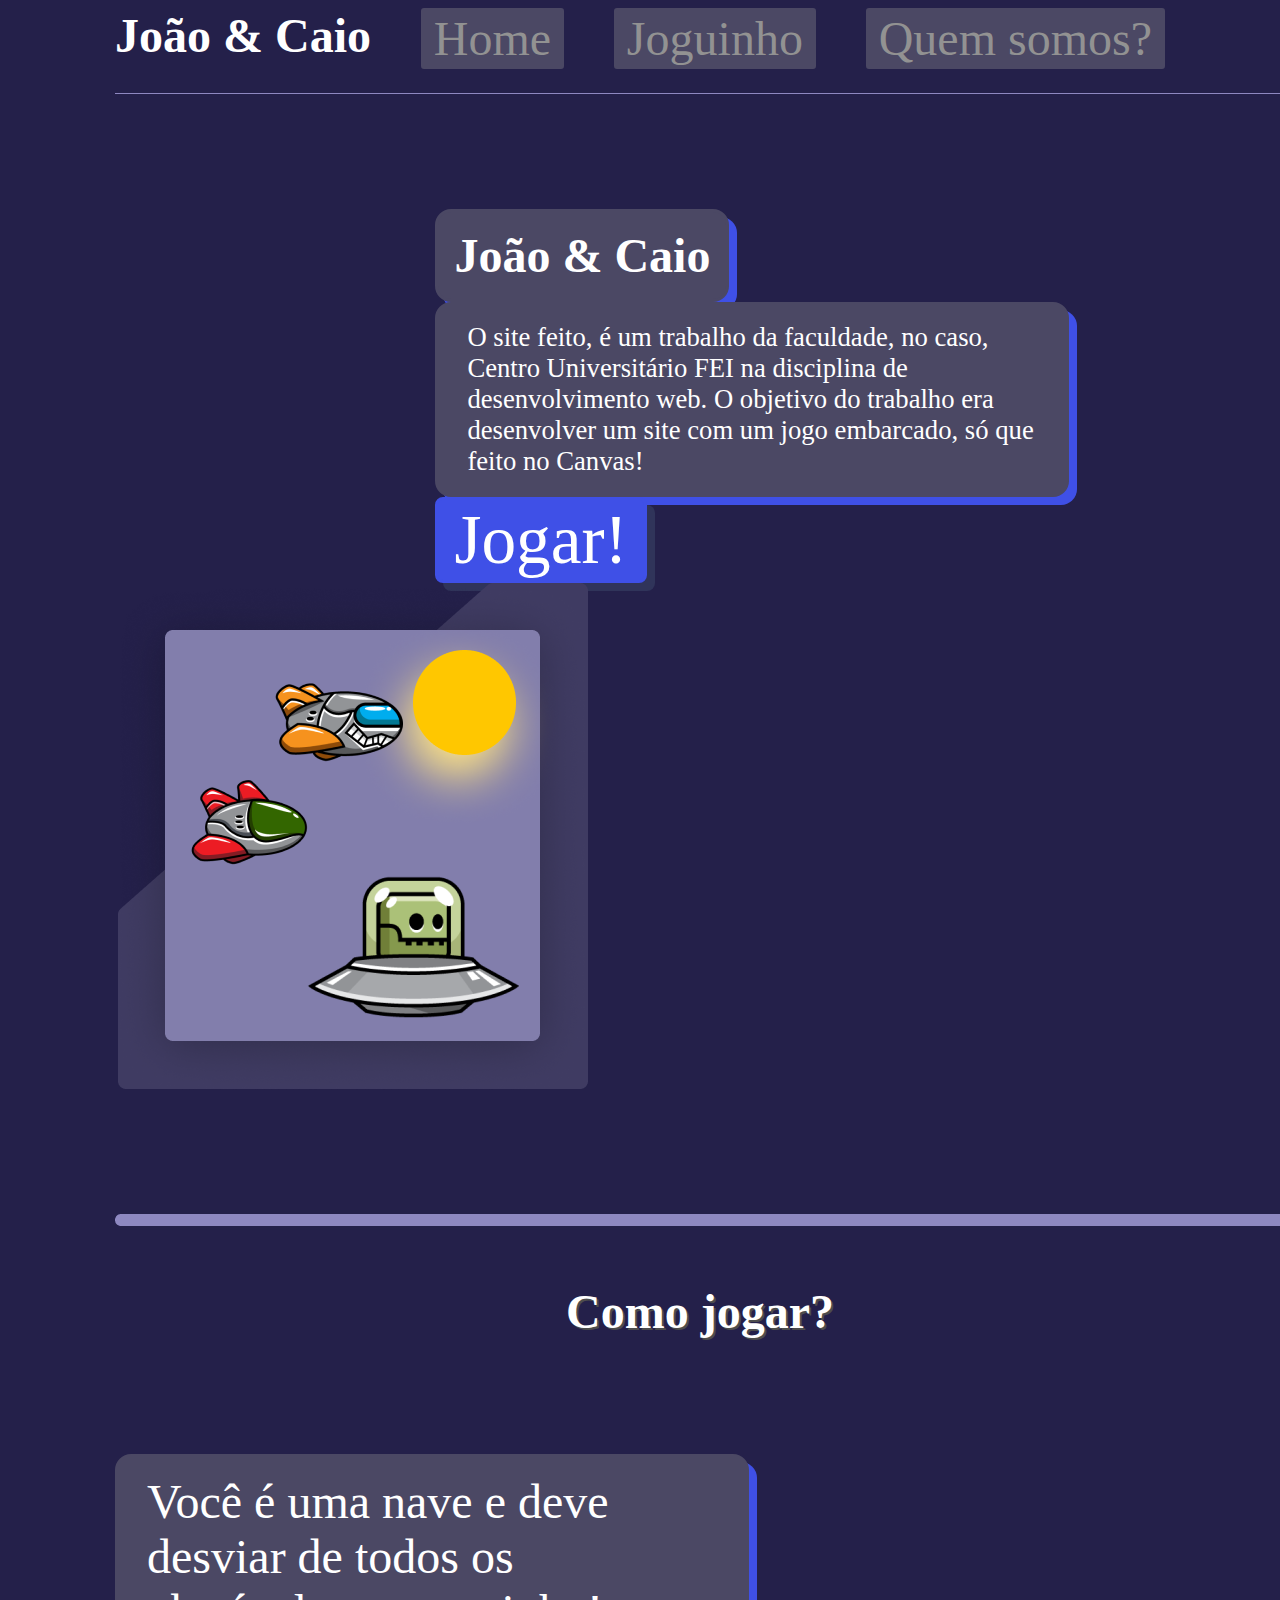
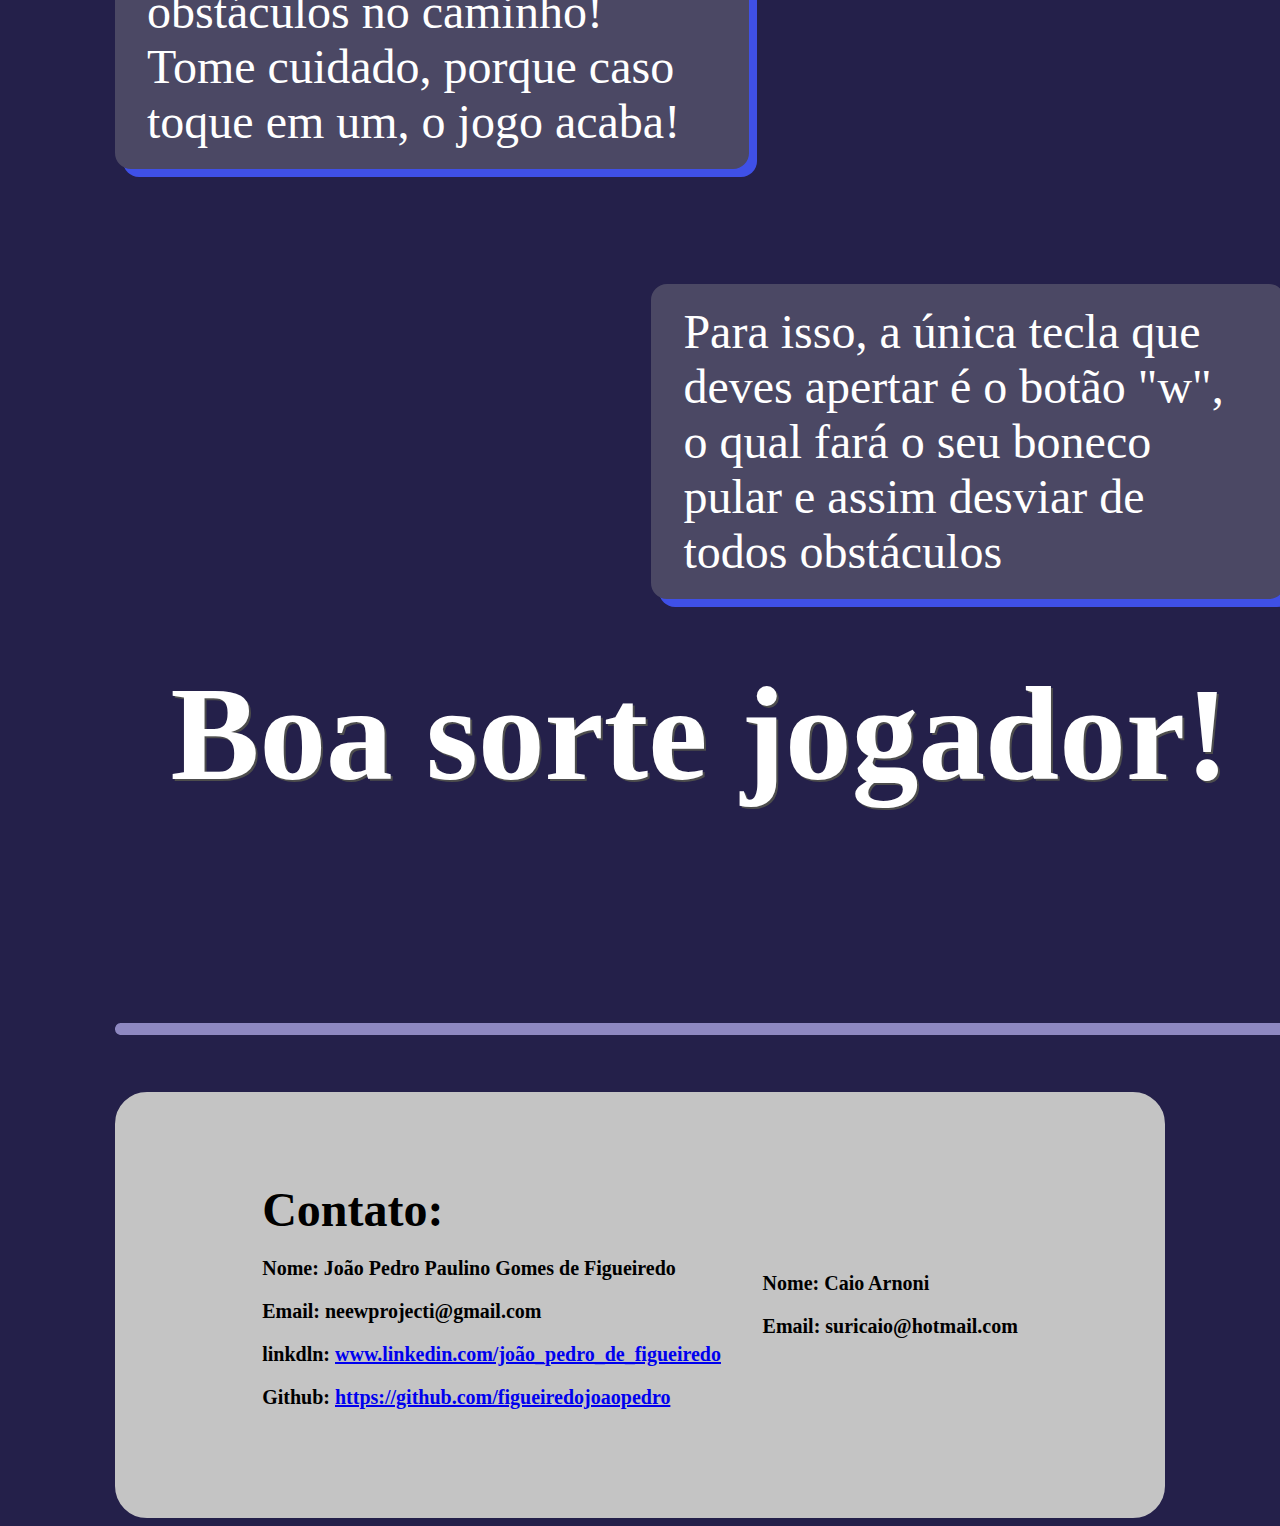
<file: index.html>
<!DOCTYPE html>
<html lang="en">
<head>
    <!--PAGE INFO-->
    <meta charset="UTF-8">
    <meta http-equiv="X-UA-Compatible" content="IE=edge">
    <meta name="viewport" content="width=device-width, initial-scale=1.0">
    <!--TITLE BAR-->
    <link rel="icon" href="./images/dinosur.png">
    <title>João & Caio</title>
    <!--Style sheets-->
    <link rel="stylesheet" href="styleSheets/home.css">
</head>
<body>
    <header>
        <div id='logoEMenu'>
            <h1>João & Caio</h1>
            <a href="index.html">Home</a>
            <a href="joguinho.html">Joguinho</a>
            <a href="quemsomos.html">Quem somos?</a>
        </div>
        <img id = 'divisoria' src="images/Rectangle 13.png" alt="divisoria">
    </header>
    <!-------------------------------------------------------------------------------------->
    <main>
        <section id='firstSection'>
            <!--I thought in this first div to organize the images in the side of the article and etc-->
            <div id='left_container'>
                <!--Just our logo in the first section-->
                <h1 id='logo_firstSection'>João & Caio</h1>
                <!--The little first article in the beginning-->
                <article class='artigos'>
                    O site feito, é um trabalho da faculdade, no caso, 
                    Centro Universitário FEI na disciplina de desenvolvimento web. 
                    O objetivo do trabalho era desenvolver um site com um jogo embarcado, só que feito no Canvas!
                </article>
                <!--button to play-->
                <button id='play_button' onclick='playButton()'>Jogar!</button>
            </div>
            <div id='right_container'>
                <img src="images/imagem1.png" alt="um trex e 2 pterodatius voando sobre um quadrado">
            </div>
        </section>
        <section id='second_section'>
            <img class='thick_divisory'src="images/Rectangle 17.png" alt="divisoria">
            <div id='como_jogar'>
                <h1>Como jogar?</h1>
            </div>
            <div>
                <article class='artigos' id='left_article'>
                    Você é uma nave e deve desviar de todos
                    os obstáculos no caminho!
                    Tome cuidado, porque caso toque em um, o jogo
                    acaba!
                </article>
            </div>
            <div>
                <article class='artigos' id='right_article'>
                    Para isso, a única tecla que deves apertar
                    é o botão "w", o qual fará o seu boneco
                    pular e assim desviar de todos obstáculos
                </article>
            </div>
            <div>
                <h2>Boa sorte jogador!</h2>
            </div>
            <img class='thick_divisory' src="images/Rectangle 17.png" alt="divisoria">
        </section>
    </main>
    <!------------------------------------------------------------------------------------------>
    <footer>
        <div>
            <h1>
                Contato:
            </h1>
            <p>Nome: João Pedro Paulino Gomes de Figueiredo</p>
            <p>Email: neewprojecti@gmail.com</p>
            <p>linkdln: <a href="https://www.linkedin.com/in/jo%C3%A3o-pedro-de-figueiredo-066b00213/">www.linkedin.com/joão_pedro_de_figueiredo</a></p>
            <p>Github: <a href="https://github.com/figueiredojoaopedro">https://github.com/figueiredojoaopedro</a></p>
        </div>
        <div>
            <p>Nome: Caio Arnoni</p>
            <p>Email: suricaio@hotmail.com</p>
        </div>
    </footer>
    <script src="./scripts/home.js"></script>
</body>
</html>
</file>
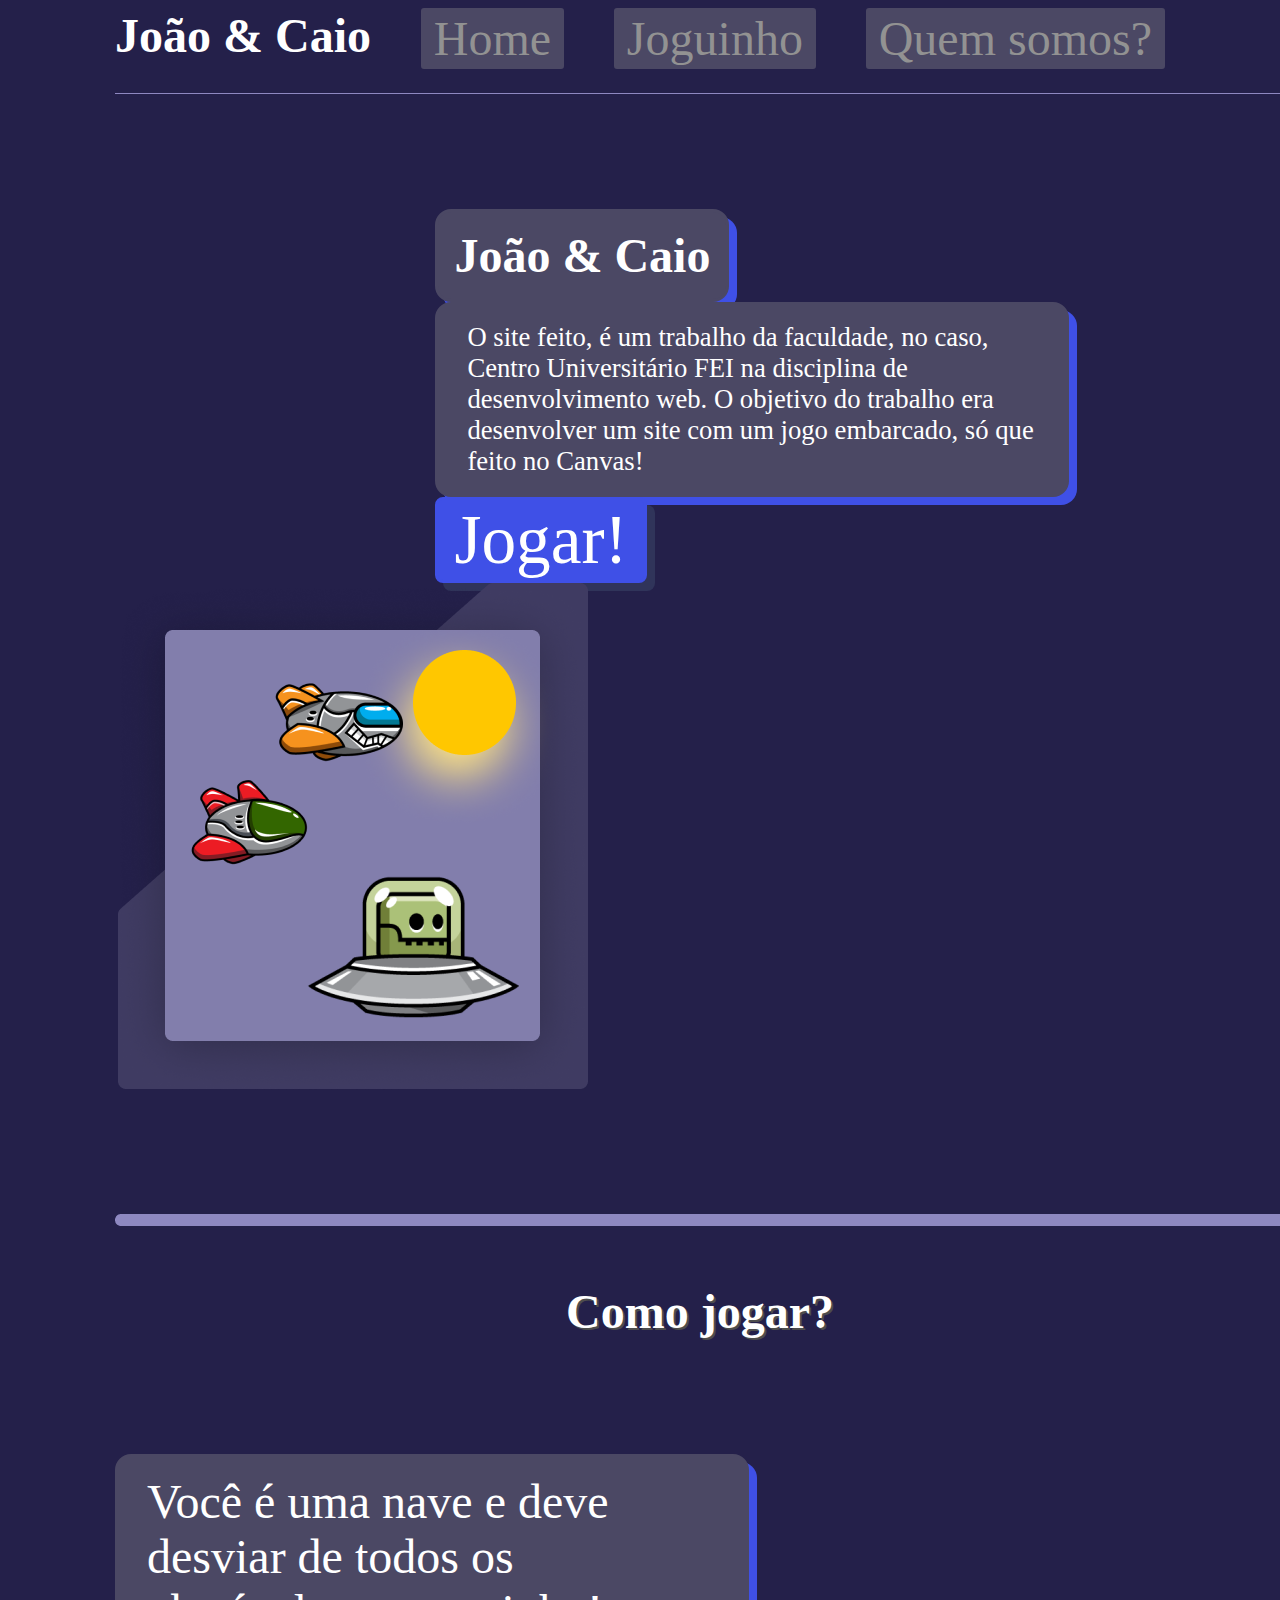
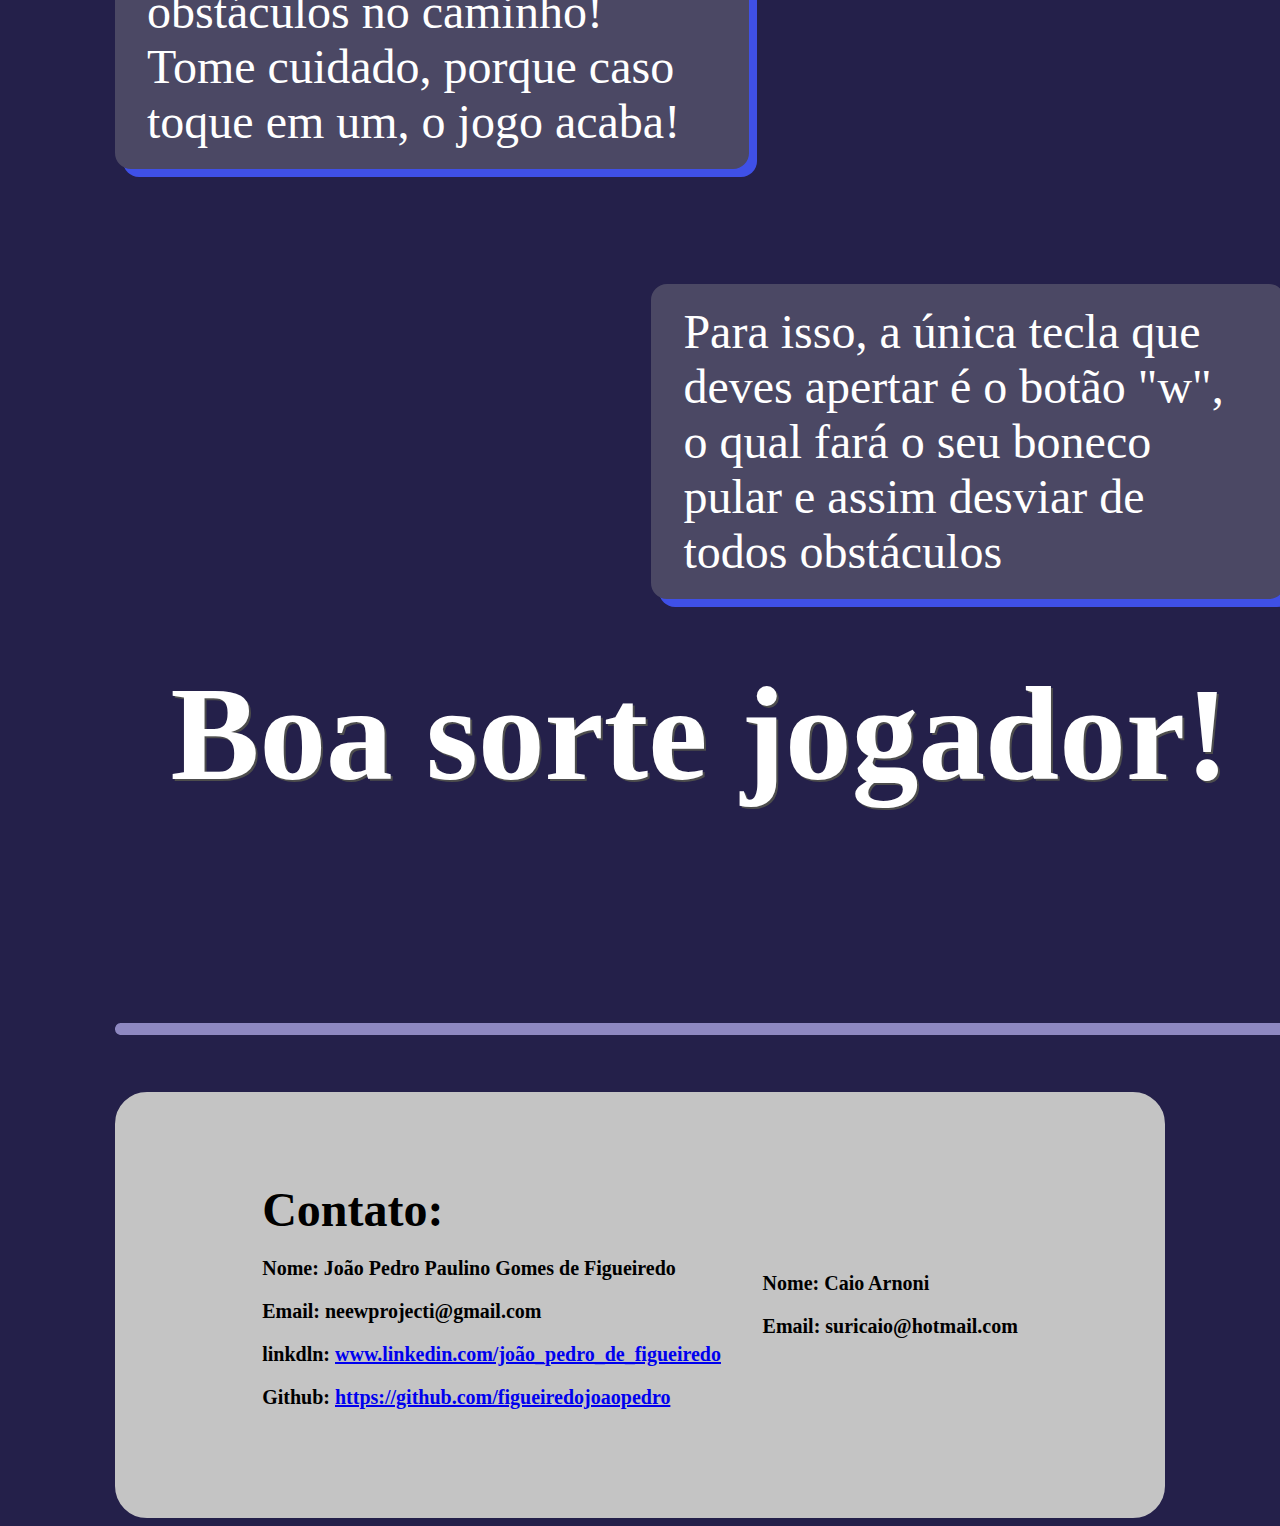
<file: home.html>
<!DOCTYPE html>
<html lang="en">
<head>
    <!--PAGE INFO-->
    <meta charset="UTF-8">
    <meta http-equiv="X-UA-Compatible" content="IE=edge">
    <meta name="viewport" content="width=device-width, initial-scale=1.0">
    <!--TITLE BAR-->
    <link rel="icon" href="./images/dinosur.png">
    <title>João & Caio</title>
    <!--Style sheets-->
    <link rel="stylesheet" href="styleSheets/home.css">
</head>
<body>
    <header>
        <div id='logoEMenu'>
            <h1>João & Caio</h1>
            <a href="home.html">Home</a>
            <a href="joguinho.html">Joguinho</a>
            <a href="quemsomos.html">Quem somos?</a>
        </div>
        <img id = 'divisoria' src="images/Rectangle 13.png" alt="divisoria">
    </header>
    <!-------------------------------------------------------------------------------------->
    <main>
        <section id='firstSection'>
            <!--I thought in this first div to organize the images in the side of the article and etc-->
            <div id='left_container'>
                <!--Just our logo in the first section-->
                <h1 id='logo_firstSection'>João & Caio</h1>
                <!--The little first article in the beginning-->
                <article class='artigos'>
                    O site feito, é um trabalho da faculdade, no caso, 
                    Centro Universitário FEI na disciplina de desenvolvimento web. 
                    O objetivo do trabalho era desenvolver um site com um jogo embarcado, só que feito no Canvas!
                </article>
                <!--button to play-->
                <button id='play_button' onclick='playButton()'>Jogar!</button>
            </div>
            <div id='right_container'>
                <img src="images/imagem1.png" alt="um trex e 2 pterodatius voando sobre um quadrado">
            </div>
        </section>
        <section id='second_section'>
            <img class='thick_divisory'src="images/Rectangle 17.png" alt="divisoria">
            <div id='como_jogar'>
                <h1>Como jogar?</h1>
            </div>
            <div>
                <article class='artigos' id='left_article'>
                    Você é uma nave e deve desviar de todos
                    os obstáculos no caminho!
                    Tome cuidado, porque caso toque em um, o jogo
                    acaba!
                </article>
            </div>
            <div>
                <article class='artigos' id='right_article'>
                    Para isso, a única tecla que deves apertar
                    é o botão "w", o qual fará o seu boneco
                    pular e assim desviar de todos obstáculos
                </article>
            </div>
            <div>
                <h2>Boa sorte jogador!</h2>
            </div>
            <img class='thick_divisory' src="images/Rectangle 17.png" alt="divisoria">
        </section>
    </main>
    <!------------------------------------------------------------------------------------------>
    <footer>
        <div>
            <h1>
                Contato:
            </h1>
            <p>Nome: João Pedro Paulino Gomes de Figueiredo</p>
            <p>Email: neewprojecti@gmail.com</p>
            <p>linkdln: <a href="https://www.linkedin.com/in/jo%C3%A3o-pedro-de-figueiredo-066b00213/">www.linkedin.com/joão_pedro_de_figueiredo</a></p>
            <p>Github: <a href="https://github.com/figueiredojoaopedro">https://github.com/figueiredojoaopedro</a></p>
        </div>
        <div>
            <p>Nome: Caio Arnoni</p>
            <p>Email: suricaio@hotmail.com</p>
        </div>
    </footer>
    <script src="./scripts/home.js"></script>
</body>
</html>
</file>
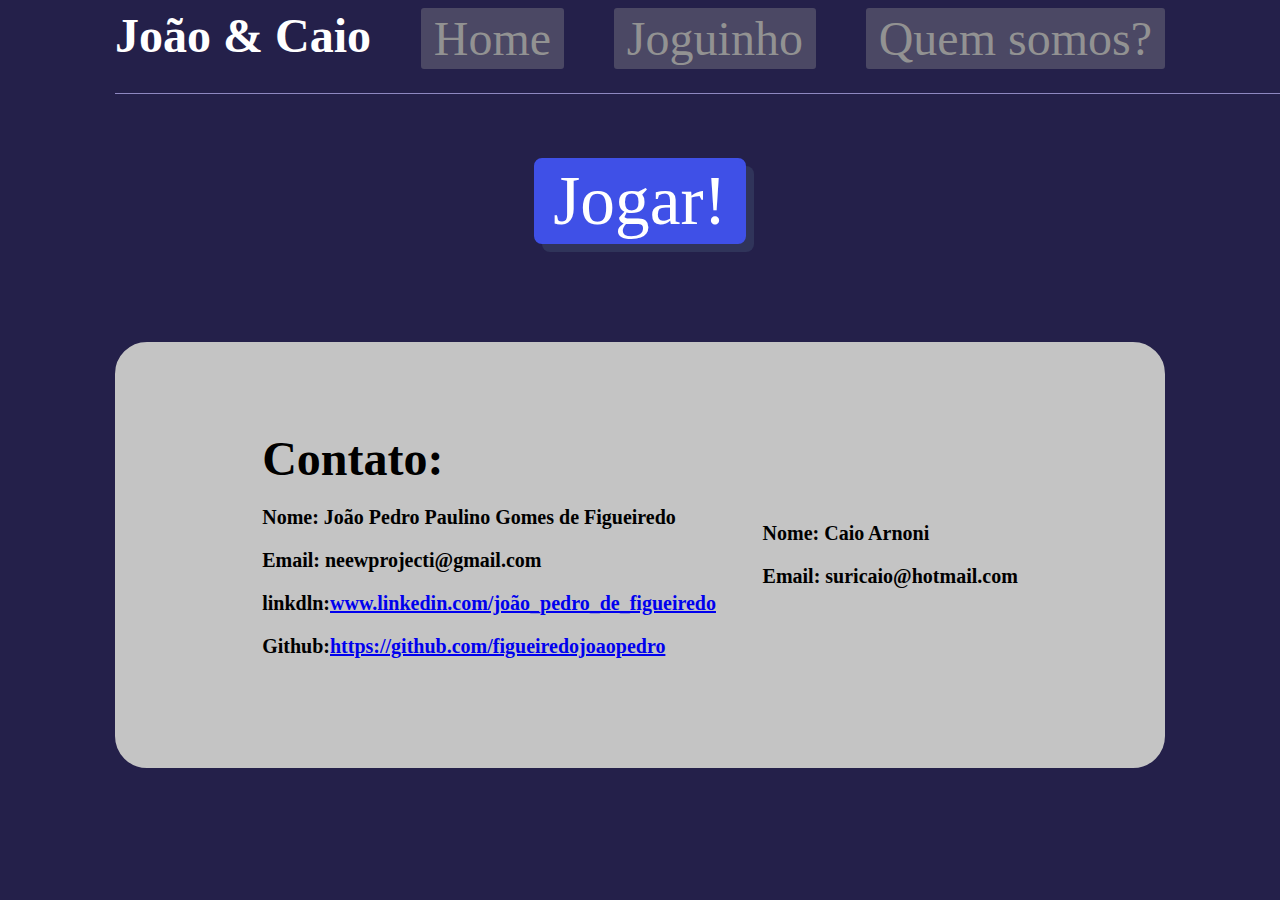
<file: joguinho.html>
<!DOCTYPE html>
<html lang="en">
<head>
    <!--PAGE INFO-->
    <meta charset="UTF-8">
    <meta http-equiv="X-UA-Compatible" content="IE=edge">
    <meta name="viewport" content="width=device-width, initial-scale=1.0">
    <!--TITLE BAR-->
    <link rel="icon" href="./images/dinosur.png">
    <title>João & Caio</title>
    <!--Style sheets-->
    <link rel="stylesheet" href="styleSheets/game.css">
</head>
<body>
    <header>
        <div id='logoEMenu'>
            <h1>João & Caio</h1>
            <a href="index.html">Home</a>
            <a href="joguinho.html">Joguinho</a>
            <a href="quemsomos.html">Quem somos?</a>
        </div>
        <img id = 'divisoria' src="images/Rectangle 13.png" alt="divisoria">
    </header>
    <!-------------------------------------------------------------------------------------->
    <main>
        <div id="things">
            <button id="loadGame" onclick="loadGame()">
                Jogar!
            </button>
        </div>
    </main>
    <!-------------------------------------------------------------------------------------->
    <footer>
        <div>
            <h1>
                Contato:
            </h1>
            <p>Nome: João Pedro Paulino Gomes de Figueiredo</p>
            <p>Email: neewprojecti@gmail.com</p>
            <p>linkdln: <a href="https://www.linkedin.com/in/jo%C3%A3o-pedro-de-figueiredo-066b00213/">www.linkedin.com/joão_pedro_de_figueiredo</a></p>
            <p>Github: <a href="https://github.com/figueiredojoaopedro">https://github.com/figueiredojoaopedro</a></p>
        </div>
        <div>
            <p>Nome: Caio Arnoni</p>
            <p>Email: suricaio@hotmail.com</p>
        </div>
    </footer>
    <script src="./scripts/mainCanvas.js"></script>
</body>
</html>
</file>
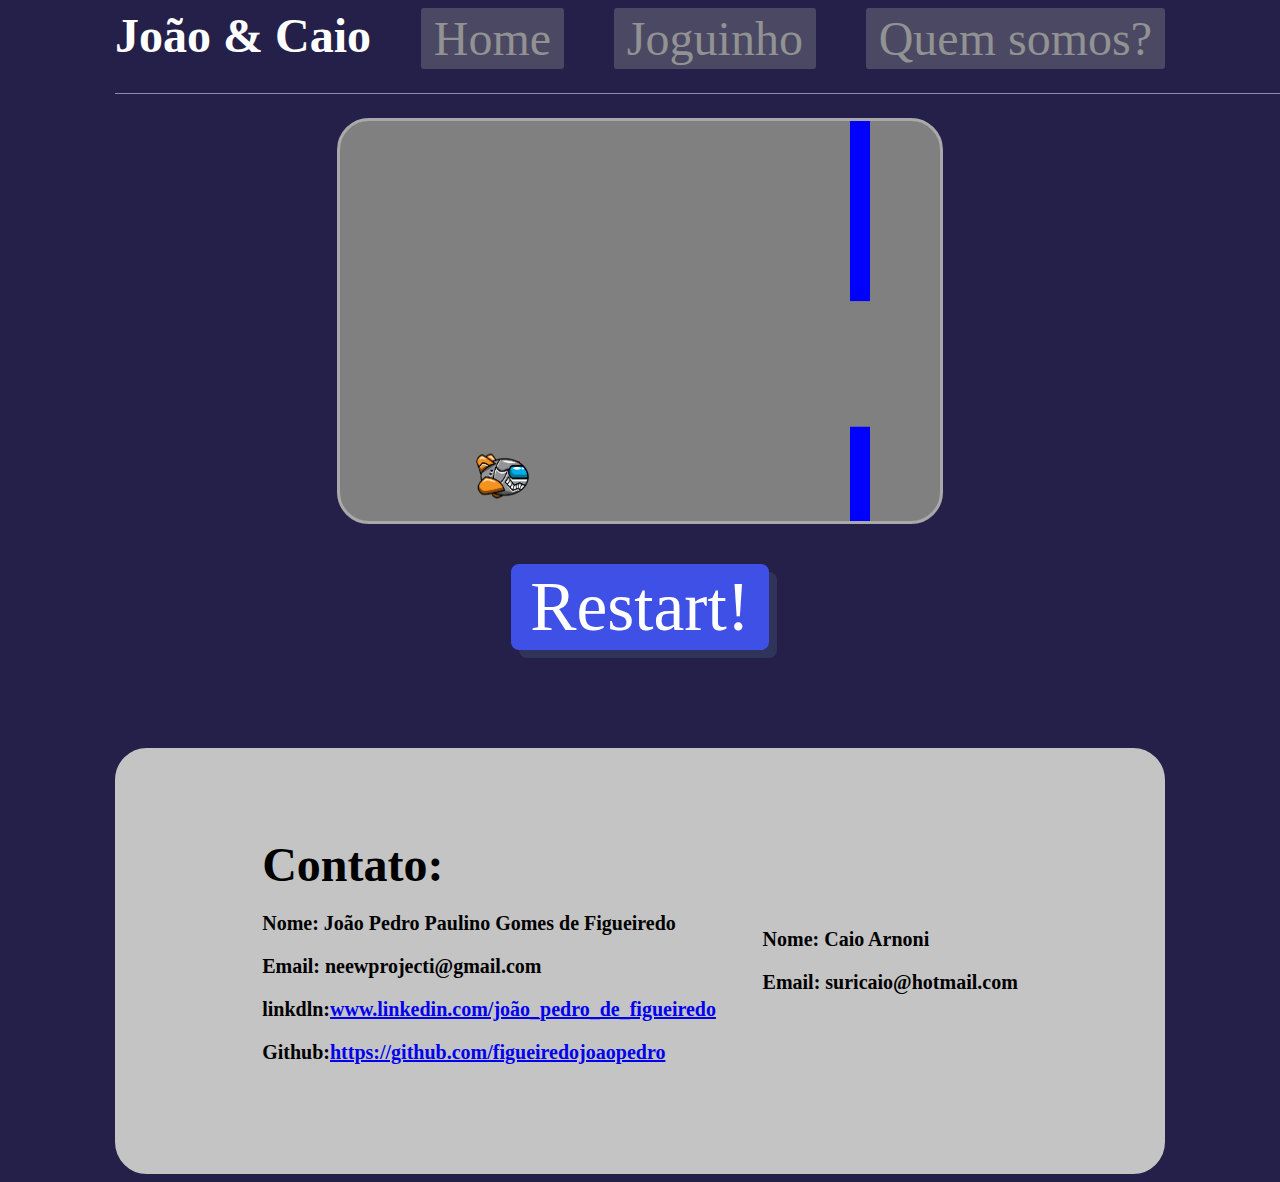
<file: paginaDoJogo.html>
<!DOCTYPE html>
<html lang="en">
<head>
    <meta charset="UTF-8">
    <meta http-equiv="X-UA-Compatible" content="IE=edge">
    <meta name="viewport" content="width=device-width, initial-scale=1.0">
    <title>João&Caio</title>
    <link rel="stylesheet" href="styleSheets/game.css">
    <link rel="icon" href="./images/dinosur.png">
</head>
<body>
    <header>
        <div id='logoEMenu'>
            <h1>João & Caio</h1>
            <a href="index.html">Home</a>
            <a href="joguinho.html">Joguinho</a>
            <a href="quemsomos.html">Quem somos?</a>
        </div>
        <img id = 'divisoria' src="images/Rectangle 13.png" alt="divisoria">
    </header>
    <!----------------------------------------------------------------------->

    <div id='divCanvas'>
        <canvas id="canvas1" width='100%'></canvas>
        <button id='restart' onclick="restart()">Restart!</button>
    </div>
    <script src="scripts/bird.js"></script>
    <script src="scripts/obstacles.js"></script>
    <script src="scripts/mainCanvas.js"></script>

    <!----------------------------------------------------------------------->
    <footer>
        <div>
            <h1>
                Contato:
            </h1>
            <p>Nome: João Pedro Paulino Gomes de Figueiredo</p>
            <p>Email: neewprojecti@gmail.com</p>
            <p>linkdln: <a href="https://www.linkedin.com/in/jo%C3%A3o-pedro-de-figueiredo-066b00213/">www.linkedin.com/joão_pedro_de_figueiredo</a></p>
            <p>Github: <a href="https://github.com/figueiredojoaopedro">https://github.com/figueiredojoaopedro</a></p>
        </div>
        <div>
            <p>Nome: Caio Arnoni</p>
            <p>Email: suricaio@hotmail.com</p>
        </div>
    </footer>
</body>
</html>
</file>
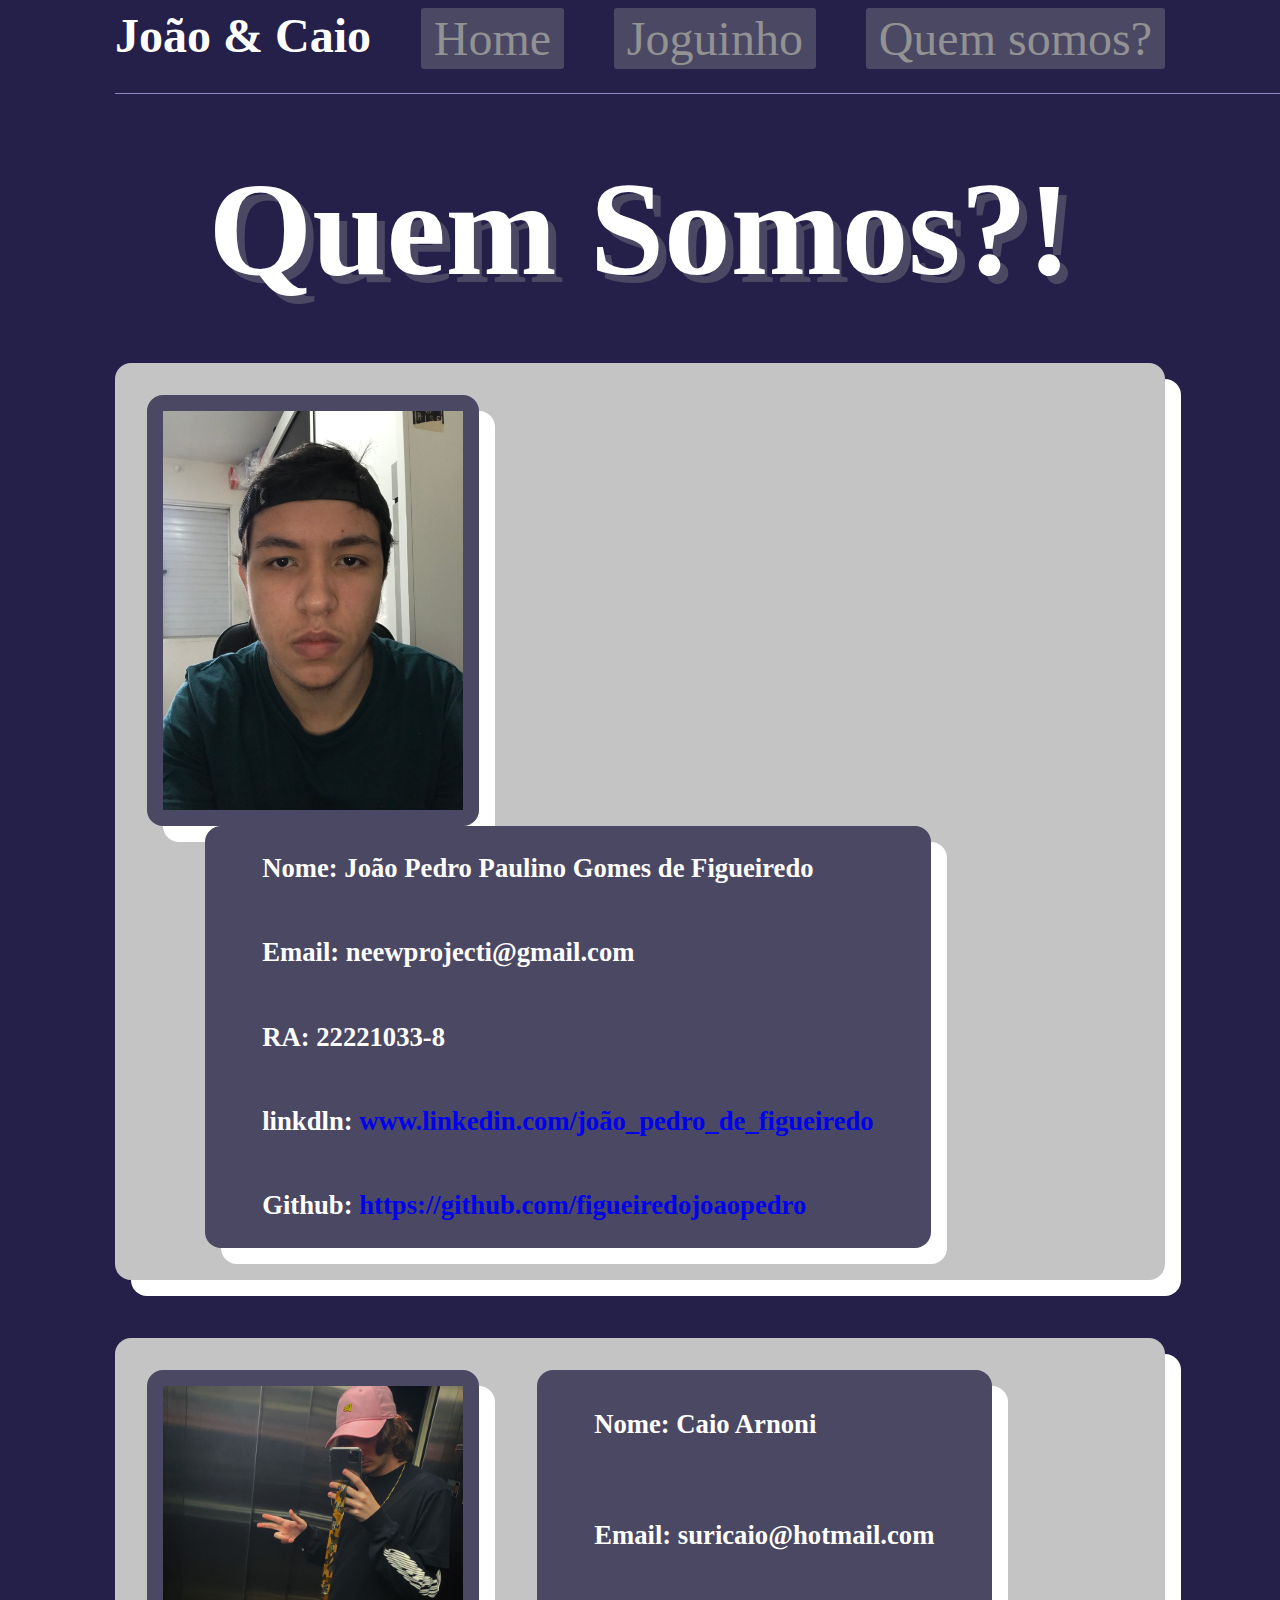
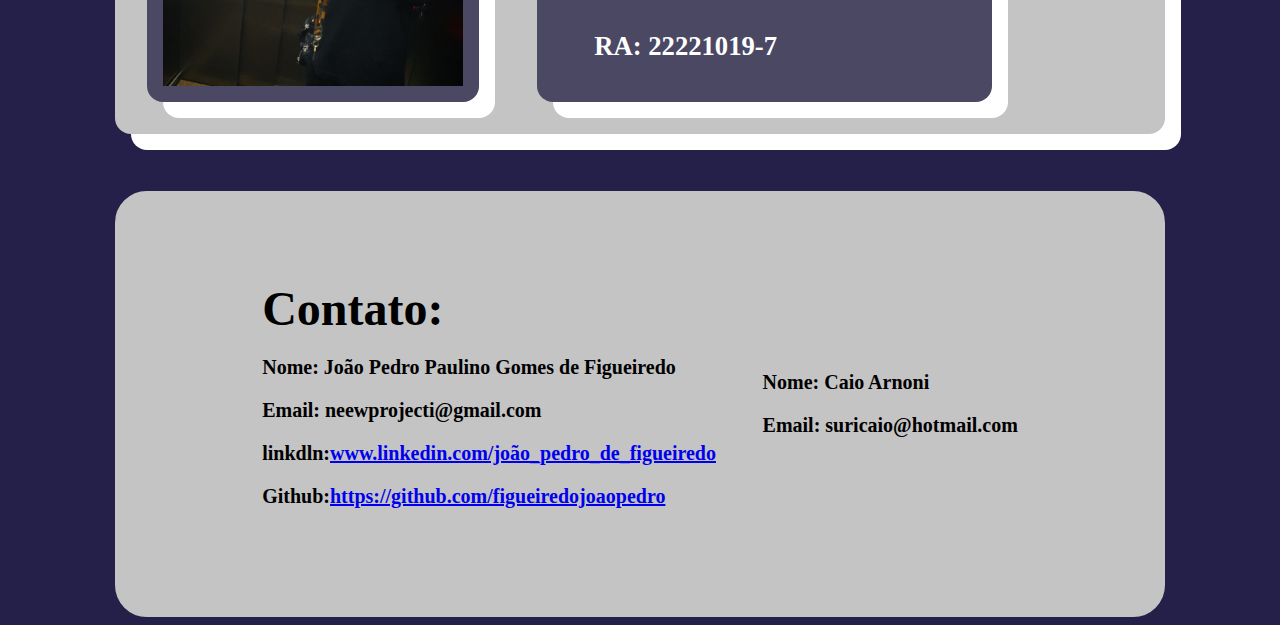
<file: quemsomos.html>
<!DOCTYPE html>
<html lang="en">
<head>
    <!--PAGE INFO-->
    <meta charset="UTF-8">
    <meta http-equiv="X-UA-Compatible" content="IE=edge">
    <meta name="viewport" content="width=device-width, initial-scale=1.0">
    <!--TITLE BAR-->
    <link rel="icon" href="./images/dinosur.png">
    <title>João & Caio</title>
    <!--Style sheets-->
    <link rel="stylesheet" href="styleSheets/QuemSomos.css">
</head>
<body>
    <header>
        <div id='logoEMenu'>
            <h1>João & Caio</h1>
            <a href="index.html">Home</a>
            <a href="joguinho.html">Joguinho</a>
            <a href="quemsomos.html">Quem somos?</a>
        </div>
        <img id = 'divisoria' src="images/Rectangle 13.png" alt="divisoria">
    </header>
    <!-------------------------------------------------------------------------------------->
    <main>
        <h1>Quem Somos?!</h1>
        <div id='jao'>
            <img src="images/jao.jpg" alt="João Pedro">
            <div id='links_jao'>
                <p>Nome: João Pedro Paulino Gomes de Figueiredo</p>
                <p>Email: neewprojecti@gmail.com</p>
                <p>RA: 22221033-8</p>
                <p>linkdln: <a href="https://www.linkedin.com/in/jo%C3%A3o-pedro-de-figueiredo-066b00213/">www.linkedin.com/joão_pedro_de_figueiredo</a></p>
                <p>Github: <a href="https://github.com/figueiredojoaopedro">https://github.com/figueiredojoaopedro</a></p>
            </div>
        </div>
        <div id='caio' width=''>
            <img src="images/caio.JPG" alt="Caio Arnoni">
            <div id='links_caio'>
                <p>Nome: Caio Arnoni</p>
                <p>Email: suricaio@hotmail.com</p>
                <p>RA: 22221019-7</p>
            </div>
        </div>
    </main>
    <footer>
        <div>
            <h1>
                Contato:
            </h1>
            <p>Nome: João Pedro Paulino Gomes de Figueiredo</p>
            <p>Email: neewprojecti@gmail.com</p>
            <p>linkdln: <a href="https://www.linkedin.com/in/jo%C3%A3o-pedro-de-figueiredo-066b00213/">www.linkedin.com/joão_pedro_de_figueiredo</a></p>
            <p>Github: <a href="https://github.com/figueiredojoaopedro">https://github.com/figueiredojoaopedro</a></p>
        </div>
        <div>
            <p>Nome: Caio Arnoni</p>
            <p>Email: suricaio@hotmail.com</p>
        </div>
    </footer>
</body>
</html>
</file>
<file: styleSheets/home.css>
#second_section{
    display: flex;
    flex-direction: column;
    flex-wrap: wrap;
    justify-content: center;
}
#firstSection{
    width: fit-content;
    display: flex;
    flex-flow: row wrap;
    margin: 7.2rem 0rem;
    justify-content: space-between;
}
#left_container
{   
    width: fit-content;
    display: flex;
    justify-content: space-around;
    flex-direction: column;
    flex-wrap: wrap;
    margin-left: auto;
    margin-right: 6rem;
}
#play_button
{   
    width: min-content;
    text-align: center;
    font-size: 52pt;
    color: white;
    padding: 0 1rem;
    background-color: #3F50E7;
    border: solid #3F50E7;
    border-radius: 0.5rem;
    box-shadow: 0.5rem 0.5rem #30345A;
    font-family: 'Times New Roman', Times, serif;
}
#logo_firstSection{
    background-color: #4B4864;
    width: fit-content;
    padding: 1rem;
    border: solid #4B4864;
    border-radius: 1rem;
    box-shadow: 0.5rem 0.5rem #3F50E7;
}
#divisoria{
    display: flex;
    margin: 1.5rem;
    margin-left: auto;
    margin-right: auto;
}
#logoEMenu
{   
    justify-content: space-between; 
    display: flex;
    margin: 0;
    align-content: center;
    flex-direction: row;
    flex-wrap: wrap;
}
.artigos{
    text-align:left;
    color: rgb(255, 255, 255);
    width:35.6rem;
    height: fit-content;
    background-color: #4B4864;
    font-size: 20pt;
    padding: 0.25rem 1rem;
    border: solid 1rem #4B4864;
    border-radius: 1rem;
    box-shadow: 0.5rem 0.5rem #3F50E7;
}
#second_section div{
    display: flex;
    justify-content: center;
    flex-flow: row wrap; 
}
#como_jogar
{   
    text-align: center;
    margin: 3.6rem;
    text-shadow:2px 2px #4D4D4D;
}
#right_article{
    font-size: 36pt;
    margin: 3.6rem;
    margin-left: auto;
    margin-right: 0;
}
#left_article{
    font-size: 36pt;
    margin: 3.6rem;
    margin-left: 0;
    margin-right: auto;
}
header a
{
    text-decoration: none;
    color: rgb(146, 146, 146);
    font-size: 36pt;
    background-color: #4B4864;
    border: solid #4B4864;
    border-radius: 3px;
    padding: 0px 10px;
}
h1{
    color: #fff;
    font-size: 36pt;
    margin: 0;
}
h2{
    color: #fff;
    font-size:100pt;
    margin: 0;
    margin-bottom: 3.6rem;
    text-shadow:2px 2px #4D4D4D;
    display: flex;
    flex-flow: row wrap;
}
body
{   
    font-family: 'Times New Roman', Times, serif;
    margin-left: 7.1875rem;
    margin-right: 7.1875rem;
    background-color: #24204A;
}
footer{
    background-color: #C4C4C4;
    margin-top: 3.6rem;
    padding: 3.6rem 7.2rem;
    border: solid 2rem #C4C4C4;
    border-radius: 2rem;
    display: flex;
    justify-content: space-between;
    align-items: center;
    flex-direction: row;
    flex-wrap: wrap;
}
footer h1{
    font-family: 'Times New Roman', Times, serif;
    font-weight: 700;
    font-size: 36pt;
    color: black;
    text-align: left;
}
footer p{
    font-family: 'Times New Roman', Times, serif;
    font-weight: 700;
    font-size: 15pt;
    color: black;
    text-align: left;
}
#play_button:hover{
    color:#8E88C1;
}
</file>
<file: styleSheets/game.css>
header a
{
    text-decoration: none;
    color: rgb(146, 146, 146);
    font-size: 36pt;
    background-color: #4B4864;
    border: solid #4B4864;
    border-radius: 3px;
    padding: 0px 10px;
}
h1{
    color: #fff;
    font-size: 36pt;
    margin: 0;
}
h2{
    color: #fff;
    font-size:100pt;
    margin: 0;
    margin-bottom: 3.6rem;
    text-shadow:2px 2px #4D4D4D;
    display: flex;
    flex-flow: row wrap;
}
body
{   
    font-family: 'Times New Roman', Times, serif;
    margin-left: 7.1875rem;
    margin-right: 7.1875rem;
    background-color: #24204A;
}
footer{
    background-color: #C4C4C4;
    margin-top: 3.6rem;
    padding: 3.6rem 7.2rem;
    border: solid 2rem #C4C4C4;
    border-radius: 2rem;
    display: flex;
    justify-content: space-between;
    align-items: center;
    flex-direction: row;
    flex-wrap: wrap;
}
footer h1{
    display: flex;
    flex-flow: row wrap;
    font-family: 'Times New Roman', Times, serif;
    font-weight: 700;
    font-size: 36pt;
    color: black;
    text-align: left;
}
footer p{
    display: flex;
    flex-flow: row wrap;
    font-family: 'Times New Roman', Times, serif;
    font-weight: 700;
    font-size: 15pt;
    color: black;
    text-align: left;
}
#divisoria{
    display: flex;
    margin: 1.5rem;
    margin-left: auto;
    margin-right: auto;
}
#logoEMenu
{   
    justify-content: space-between; 
    display: flex;
    margin: 0;
    align-content: center;
    flex-direction: row;
    flex-wrap: wrap;
}
#canvas1
{   
    background-color: grey;
    border: solid darkgrey;
    border-radius: 2rem;
}
#loadGame{
    width: min-content;
    text-align: center;
    font-size: 52pt;
    color: white;
    padding: 0 1rem;
    background-color: #3F50E7;
    border: solid #3F50E7;
    border-radius: 0.5rem;
    box-shadow: 0.5rem 0.5rem #30345A;
    font-family: 'Times New Roman', Times, serif;
    margin: 2.5rem;
}   
#loadGame:hover{
    color: grey;
}
#things{
    display: flex;
    justify-content: center;
    align-items: center;
    flex-flow: column;
}
#divCanvas{
    display: flex;
    justify-content: center;
    align-items: center;
    flex-flow: column wrap;
}
#restart{
    width: min-content;
    text-align: center;
    font-size: 52pt;
    color: white;
    padding: 0 1rem;
    background-color: #3F50E7;
    border: solid #3F50E7;
    border-radius: 0.5rem;
    box-shadow: 0.5rem 0.5rem #30345A;
    font-family: 'Times New Roman', Times, serif;
    margin: 2.5rem;
}
</file>
<file: styleSheets/QuemSomos.css>
header a
{
    text-decoration: none;
    color: rgb(146, 146, 146);
    font-size: 36pt;
    background-color: #4B4864;
    border: solid #4B4864;
    border-radius: 3px;
    padding: 0px 10px;
}
h1{
    color: #fff;
    font-size: 36pt;
    margin: 0;
}
h2{
    color: #fff;
    font-size:100pt;
    margin: 0;
    margin-bottom: 3.6rem;
    text-shadow:2px 2px #4D4D4D;
}
body
{   
    font-family: 'Times New Roman', Times, serif;
    margin-left: 7.1875rem;
    margin-right: 7.1875rem;
    background-color: #24204A;
}
footer{
    background-color: #C4C4C4;
    margin-top: 3.6rem;
    padding: 3.6rem 7.2rem;
    border: solid 2rem #C4C4C4;
    border-radius: 2rem;
    display: flex;
    justify-content: space-between;
    align-items: center;
    flex-direction: row;
    flex-wrap: wrap;
}
footer h1{
    display: flex;
    flex-flow: row wrap;
    font-family: 'Times New Roman', Times, serif;
    font-weight: 700;
    font-size: 36pt;
    color: black;
    text-align: left;
}
footer p{
    display: flex;
    flex-flow: row wrap;
    font-family: 'Times New Roman', Times, serif;
    font-weight: 700;
    font-size: 15pt;
    color: black;
    text-align: left;
}
#divisoria{
    display: flex;
    margin: 1.5rem;
    margin-left: auto;
    margin-right: auto;
}
#logoEMenu
{   
    justify-content: space-between; 
    display: flex;
    margin: 0;
    align-content: center;
    flex-direction: row;
    flex-wrap: wrap;
}
#links_jao{
    display: flex;
    flex-flow: column wrap;
    justify-content: space-around;
    margin-left: 3.6rem;
    background-color: #4B4864;
    padding: 0 3.6rem;
    border: 1rem #4B4864;
    border-radius: 1rem;
    box-shadow:1rem 1rem white;
}
#jao{
    display: flex;
    flex-flow: row wrap;
    padding: 1rem;
    border: solid 1rem #C4C4C4;
    border-radius: 1rem;
    background-color: #C4C4C4;
    font-family: 'Times New Roman', Times, serif;
    font-weight: 700;
    font-size: 20pt;
    color: white;
    text-align: left;
    box-shadow:1rem 1rem white;
}
#jao img{
    width: 18.75rem;
    border: solid 1rem #4B4864;
    border-radius: 1rem;
    box-shadow:1rem 1rem white;
}
#caio img{
    width: 18.75rem;
}
#jao a{
    text-decoration: none;
}
#jao a:hover{
    color: #3F50E7;
}
#jao img:hover{
    color: #3F50E7;
}
#links_caio{
    display: flex;
    flex-flow: column wrap;
    justify-content: space-around;
    margin-left: 3.6rem;
    background-color: #4B4864;
    padding: 0 3.6rem;
    border: 1rem #4B4864;
    border-radius: 1rem;
    box-shadow:1rem 1rem white;
}
#caio{
    margin-top: 3.6rem;
    display: flex;
    flex-flow: row wrap;
    padding: 1rem;
    border: solid 1rem #C4C4C4;
    border-radius: 1rem;
    background-color: #C4C4C4;
    font-family: 'Times New Roman', Times, serif;
    font-weight: 700;
    font-size: 20pt;
    color: white;
    text-align: left;
    box-shadow:1rem 1rem white;
}
#caio img{
    width: 18.75rem;
    border: solid 1rem #4B4864;
    border-radius: 1rem;
    box-shadow:1rem 1rem white;
}
#caio a{
    text-decoration: none;
}
#caio a:hover{
    color: #3F50E7;
}
#caio img:hover{
    color: #3F50E7;
}
main h1{
    color: #fff;
    font-size: 100pt;
    margin: 3.6rem 0;
    text-align: center;
    text-shadow:0.5rem  0.5rem #4B4864;
}
</file>
